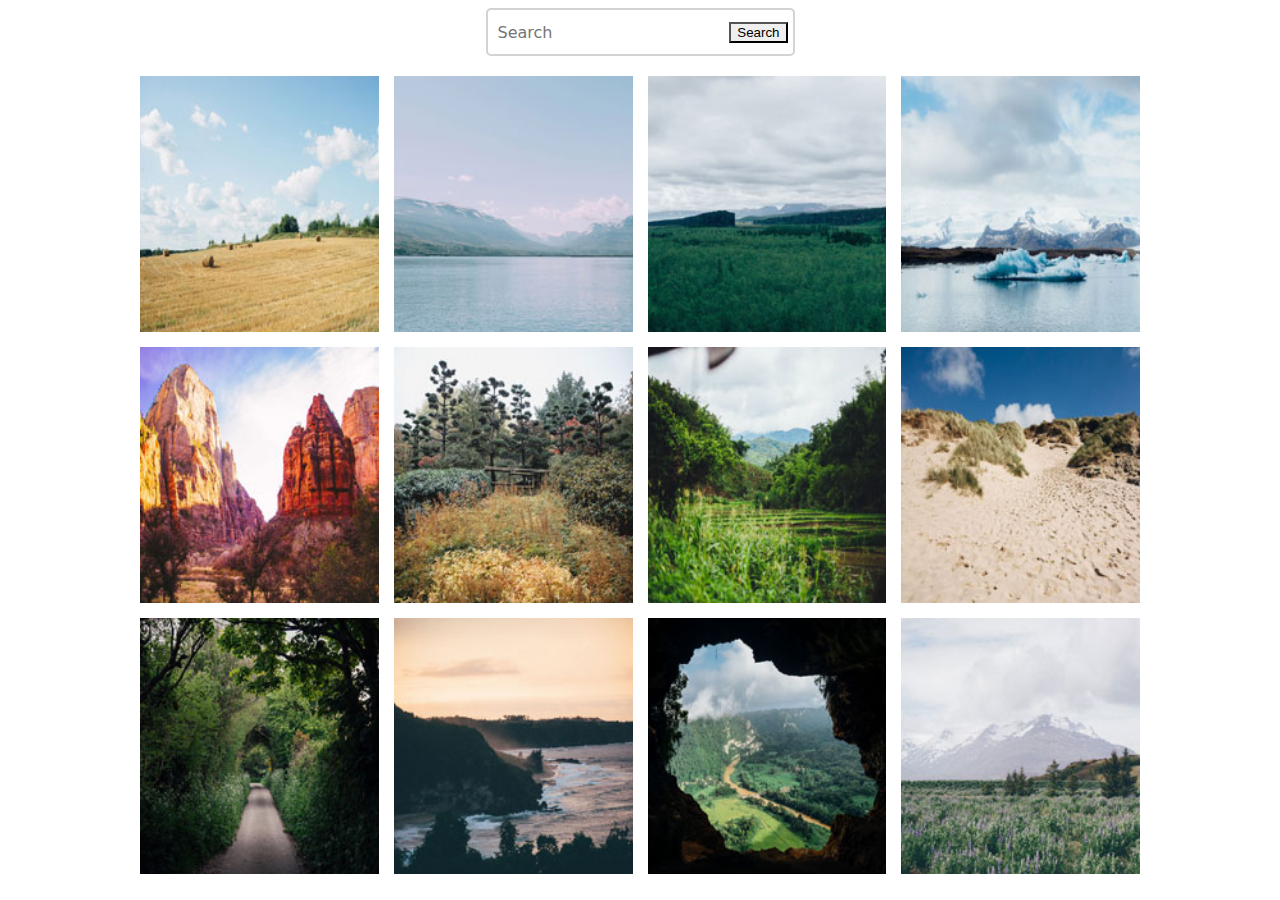
<file: index.html>
<!doctype html>
<html lang="en">

<head>
    <meta charset="utf-8">
    <title>Photo Gallery</title>
    <meta name="viewport" content="width=device-width, initial-scale=1">
    <!-- CSS FILE LINKS -->
    <link rel="stylesheet" href="css/styles.css">
    <link rel="stylesheet" href="css/baguetteBox.min.css">
</head>

<body>
  
  <!--SEARCH BOX -->
  <form id="form" role="search">
     <input type="search" name="search" id="search" placeholder="Search"     
     aria-label="Search through site content">
    <button class="button">Search</button>
  </form>
  
  
  <!--GALLERY CODE-->
  <div class="gallery"> <!--Master container. Holds the photos for the gallery. --> 
    
    <!--Photo 1: Picture of Hay Bales --> 
    <a href="photos/01.jpg" data-caption="I love hay bales. Took this snap on a drive through the countryside past some straw fields.">
      <img src="photos/thumbnails/01.jpg" class="gallery_img" alt="Hay bales"></a>
      
    <!--Photo 2: Picture of Lake --> 
    <a href="photos/02.jpg" data-caption="The lake was so calm today. We had a great view of the snow on the mountains from here.">
      <img src="photos/thumbnails/02.jpg" class="gallery_img" alt="Lake"></a> 
      
    <!--Photo 3: Picture of Canyon -->
    <a href="photos/03.jpg" data-caption="I hiked to the top of the mountain and got this picture of the canyon and trees below.">
      <img src="photos/thumbnails/03.jpg" class="gallery_img" alt="Canyon"></a>
      
    <!--Photo 4: Picture of Iceburg -->
    <a href="photos/04.jpg" data-caption="It was amazing to see an iceberg up close, it was so cold but didn’t snow today.">
      <img src="photos/thumbnails/04.jpg" class="gallery_img" alt="Iceburg"></a>
      
    <!--Photo 5: Picture of Desert -->
    <a href="photos/05.jpg" data-caption="The red cliffs were beautiful. It was really hot in the desert but we did a lot of walking through the canyons.">
      <img src="photos/thumbnails/05.jpg" class="gallery_img" alt="Desert"></a>
      
    <!--Photo 6: Picture of Fall -->
    <a href="photos/06.jpg" data-caption="Fall is coming, I love when the leaves on the trees start to change color.">
      <img src="photos/thumbnails/06.jpg" class="gallery_img" alt="Fall"></a>
      
    <!--Photo 7: Picture of Plantation -->
    <a href="photos/07.jpg" data-caption="I drove past this plantation yesterday, everything is so green!">
      <img src="photos/thumbnails/07.jpg" class="gallery_img" alt="Plantation"></a>
      
    <!--Photo 8: Picture of Dunes -->
    <a href="photos/08.jpg" data-caption="My summer vacation to the Oregon Coast. I love the sandy dunes!">
      <img src="photos/thumbnails/08.jpg" class="gallery_img" alt="Dunes"></a>  
      
    <!--Photo 9: Picture of Countryside Lane -->
    <a href="photos/09.jpg" data-caption="We enjoyed a quiet stroll down this countryside lane.">
      <img src="photos/thumbnails/09.jpg" class="gallery_img" alt="Countryside Lane"></a> 
      
    <!--Photo 10: Picture of Sunset -->
    <a href="photos/10.jpg" data-caption="Sunset at the coast! The sky turned a lovely shade of orange.">
      <img src="photos/thumbnails/10.jpg" class="gallery_img" alt="Sunset"></a>
      
    <!--Photo 11: Picture of Cave -->
    <a href="photos/11.jpg" data-caption="I did a tour of a cave today and the view of the landscape below was breathtaking.">
      <img src="photos/thumbnails/11.jpg" class="gallery_img" alt="Cave"></a>
      
    <!--Photo 12: Picture of Bluebells -->
    <a href="photos/12.jpg" data-caption="I walked through this meadow of bluebells and got a good view of the snow on the mountain before the fog came in.">
      <img src="photos/thumbnails/12.jpg" class="gallery_img" alt="Bluebells"></a>
  </div>
  
  <!--JAVASCRIPT FILE LINKS -->
  <script src="js/baguetteBox.min.js"></script>
  <script src="js/searchFilter.js"></script>
  <script src="js/app.js"></script>
</body>

</html>
</file>
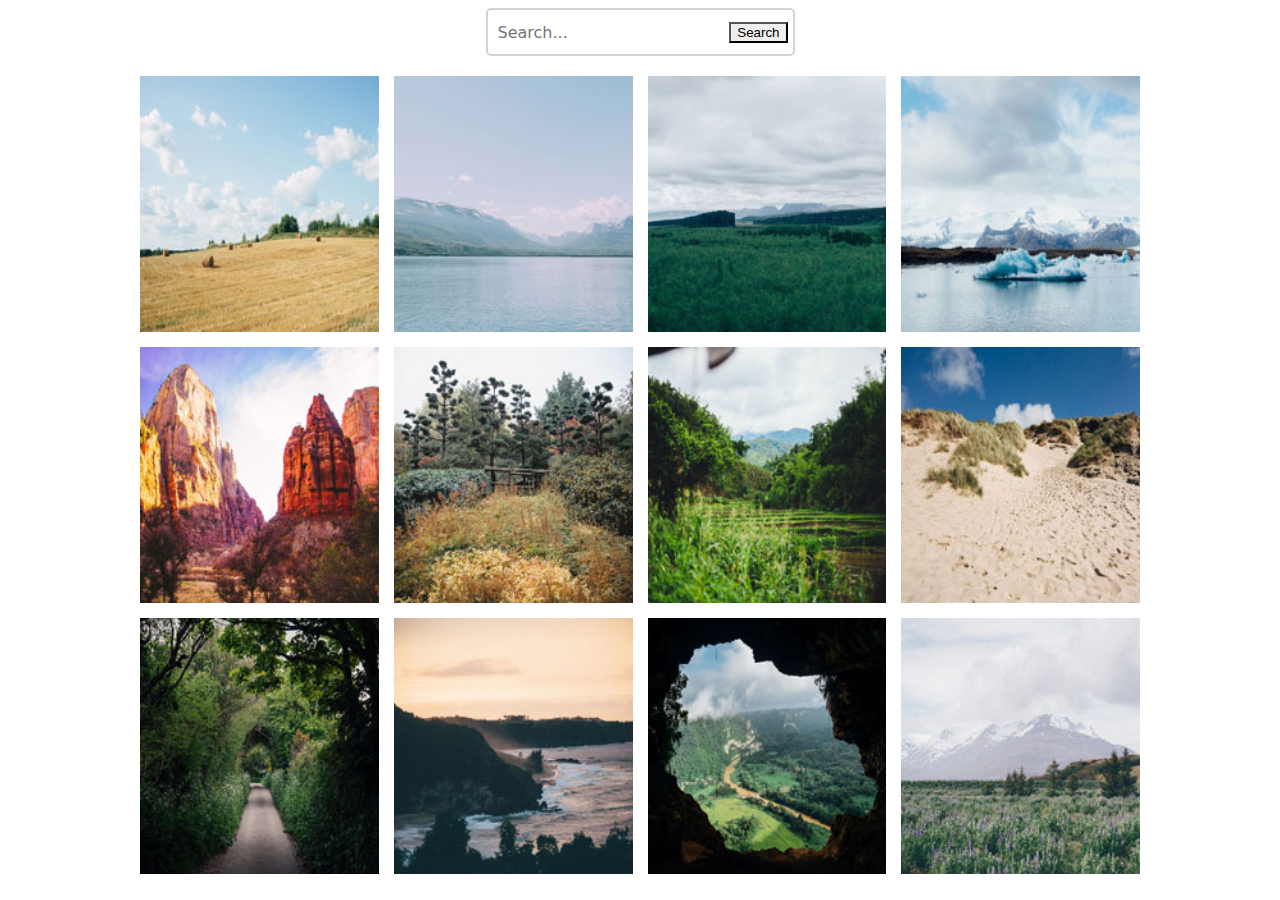
<file: photo_gallery.html>
<!doctype html>
<html lang="en">

<head>
    <meta charset="utf-8">
    <title>Photo Gallery</title>
    <meta name="viewport" content="width=device-width, initial-scale=1">
    <!-- LINK CSS FILE -->
    <link rel="stylesheet" href="css/styles.css">
    <link rel="stylesheet" href="css/baguetteBox.min.css">
</head>

<body>
  
  <!--PLACE SEARCH BOX HERE -->
  <form id="form" role="search">
    <input type="search" id="query" name="q"
     placeholder="Search..."
     aria-label="Search through site content">
    <button class="button">Search</button>
  </form>
  
  <div class="gallery"> <!--Holds the photos for the gallery. --> 
    
    <!--Photo 1: Picture of Hay Bales --> 
    <a href="photos/01.jpg" data-caption="I love hay bales. Took this snap on a drive through the countryside past some straw fields.">
      <img src="photos/thumbnails/01.jpg" class="gallery_img" alt="Hay bales"></a>
      
    <!--Photo 2: Picture of Lake --> 
    <a href="photos/02.jpg" data-caption="The lake was so calm today. We had a great view of the snow on the mountains from here.">
      <img src="photos/thumbnails/02.jpg" class="gallery_img" alt="Lake"></a> 
      
    <!--Photo 3: Picture of Canyon -->
    <a href="photos/03.jpg" data-caption="I hiked to the top of the mountain and got this picture of the canyon and trees below.">
      <img src="photos/thumbnails/03.jpg" class="gallery_img" alt="Canyon"></a>
      
    <!--Photo 4: Picture of Iceburg -->
    <a href="photos/04.jpg" data-caption="It was amazing to see an iceberg up close, it was so cold but didn’t snow today.">
      <img src="photos/thumbnails/04.jpg" class="gallery_img" alt="Iceburg"></a>
      
    <!--Photo 5: Picture of Desert -->
    <a href="photos/05.jpg" data-caption="The red cliffs were beautiful. It was really hot in the desert but we did a lot of walking through the canyons.">
      <img src="photos/thumbnails/05.jpg" class="gallery_img" alt="Desert"></a>
      
    <!--Photo 6: Picture of Fall -->
    <a href="photos/06.jpg" data-caption="Fall is coming, I love when the leaves on the trees start to change color.">
      <img src="photos/thumbnails/06.jpg" class="gallery_img" alt="Fall"></a>
      
    <!--Photo 7: Picture of Plantation -->
    <a href="photos/07.jpg" data-caption="I drove past this plantation yesterday, everything is so green!">
      <img src="photos/thumbnails/07.jpg" class="gallery_img" alt="Plantation"></a>
      
    <!--Photo 8: Picture of Dunes -->
    <a href="photos/08.jpg" data-caption="My summer vacation to the Oregon Coast. I love the sandy dunes!">
      <img src="photos/thumbnails/08.jpg" class="gallery_img" alt="Dunes"></a>  
      
    <!--Photo 9: Picture of Countryside Lane -->
    <a href="photos/09.jpg" data-caption="We enjoyed a quiet stroll down this countryside lane.">
      <img src="photos/thumbnails/09.jpg" class="gallery_img" alt="Countryside Lane"></a> 
      
    <!--Photo 10: Picture of Sunset -->
    <a href="photos/10.jpg" data-caption="Sunset at the coast! The sky turned a lovely shade of orange.">
      <img src="photos/thumbnails/10.jpg" class="gallery_img" alt="Sunset"></a>
      
    <!--Photo 11: Picture of Cave -->
    <a href="photos/11.jpg" data-caption="I did a tour of a cave today and the view of the landscape below was breathtaking.">
      <img src="photos/thumbnails/11.jpg" class="gallery_img" alt="Cave"></a>
      
    <!--Photo 12: Picture of Bluebells -->
    <a href="photos/12.jpg" data-caption="I walked through this meadow of bluebells and got a good view of the snow on the mountain before the fog came in.">
      <img src="photos/thumbnails/12.jpg" class="gallery_img" alt="Bluebells"></a>
  </div>
  
  <script src="js/baguetteBox.min.js"></script>
  <script src="js/searchFilter.js"></script>
  <script src="js/app.js"></script>
</body>

</html>
</file>
<file: css/styles.css>
/* ===================================== 
   Search Box Styles
======================================== */

form {
  background-color: #fff;
  width: 300px;
  height: 44px;
  border: solid 2px lightgrey;
  border-radius: 5px;
  display: flex;
  flex-direction: row;
  align-items: center;
  margin: 0 auto;
  margin-bottom: 20px;
  padding-right: 5px;
}

.button {
  border-radius: 0px;
  width: 65px;
}

input {
  all: initial;
  font: 16px system-ui;
  color: black;
  height: 100%;
  width: 100%;
  padding: 6px 10px;
}


/* ===================================== 
   Grid Layout
======================================== */

.gallery {
  max-width: 1000px;
  margin: 0 auto;
  display: grid;
  grid-template-columns: repeat(4, 1fr);
  grid-template-rows: repeat(3, 20vw);
  grid-gap: 15px;
}

.gallery_img {
  width: 100%;
  height: 100%;
  /* So the images can fill the H & W of it's box. Maintaining aspect ratio. */
  object-fit: cover;
}
</file>
<file: css/baguetteBox.min.css>
/*!
 * baguetteBox.js
 * @author  feimosi
 * @version 1.11.1
 * @url https://github.com/feimosi/baguetteBox.js
 */#baguetteBox-overlay{display:none;opacity:0;position:fixed;overflow:hidden;top:0;left:0;width:100%;height:100%;z-index:1000000;background-color:#222;background-color:rgba(0,0,0,.8);-webkit-transition:opacity .5s ease;transition:opacity .5s ease}#baguetteBox-overlay.visible{opacity:1}#baguetteBox-overlay .full-image{display:inline-block;position:relative;width:100%;height:100%;text-align:center}#baguetteBox-overlay .full-image figure{display:inline;margin:0;height:100%}#baguetteBox-overlay .full-image img{display:inline-block;width:auto;height:auto;max-height:100%;max-width:100%;vertical-align:middle;-webkit-box-shadow:0 0 8px rgba(0,0,0,.6);-moz-box-shadow:0 0 8px rgba(0,0,0,.6);box-shadow:0 0 8px rgba(0,0,0,.6)}#baguetteBox-overlay .full-image figcaption{display:block;position:absolute;bottom:0;width:100%;text-align:center;line-height:1.8;white-space:normal;color:#ccc;background-color:#000;background-color:rgba(0,0,0,.6);font-family:sans-serif}#baguetteBox-overlay .full-image:before{content:"";display:inline-block;height:50%;width:1px;margin-right:-1px}#baguetteBox-slider{position:absolute;left:0;top:0;height:100%;width:100%;white-space:nowrap;-webkit-transition:left .4s ease,-webkit-transform .4s ease;transition:left .4s ease,-webkit-transform .4s ease;transition:left .4s ease,transform .4s ease;transition:left .4s ease,transform .4s ease,-webkit-transform .4s ease,-moz-transform .4s ease}#baguetteBox-slider.bounce-from-right{-webkit-animation:bounceFromRight .4s ease-out;animation:bounceFromRight .4s ease-out}#baguetteBox-slider.bounce-from-left{-webkit-animation:bounceFromLeft .4s ease-out;animation:bounceFromLeft .4s ease-out}@-webkit-keyframes bounceFromRight{0%,100%{margin-left:0}50%{margin-left:-30px}}@keyframes bounceFromRight{0%,100%{margin-left:0}50%{margin-left:-30px}}@-webkit-keyframes bounceFromLeft{0%,100%{margin-left:0}50%{margin-left:30px}}@keyframes bounceFromLeft{0%,100%{margin-left:0}50%{margin-left:30px}}.baguetteBox-button#next-button,.baguetteBox-button#previous-button{top:50%;top:calc(50% - 30px);width:44px;height:60px}.baguetteBox-button{position:absolute;cursor:pointer;outline:0;padding:0;margin:0;border:0;-moz-border-radius:15%;border-radius:15%;background-color:#323232;background-color:rgba(50,50,50,.5);color:#ddd;font:1.6em sans-serif;-webkit-transition:background-color .4s ease;transition:background-color .4s ease}.baguetteBox-button:focus,.baguetteBox-button:hover{background-color:rgba(50,50,50,.9)}.baguetteBox-button#next-button{right:2%}.baguetteBox-button#previous-button{left:2%}.baguetteBox-button#close-button{top:20px;right:2%;right:calc(2% + 6px);width:30px;height:30px}.baguetteBox-button svg{position:absolute;left:0;top:0}.baguetteBox-spinner{width:40px;height:40px;display:inline-block;position:absolute;top:50%;left:50%;margin-top:-20px;margin-left:-20px}.baguetteBox-double-bounce1,.baguetteBox-double-bounce2{width:100%;height:100%;-moz-border-radius:50%;border-radius:50%;background-color:#fff;opacity:.6;position:absolute;top:0;left:0;-webkit-animation:bounce 2s infinite ease-in-out;animation:bounce 2s infinite ease-in-out}.baguetteBox-double-bounce2{-webkit-animation-delay:-1s;animation-delay:-1s}@-webkit-keyframes bounce{0%,100%{-webkit-transform:scale(0);transform:scale(0)}50%{-webkit-transform:scale(1);transform:scale(1)}}@keyframes bounce{0%,100%{-webkit-transform:scale(0);-moz-transform:scale(0);transform:scale(0)}50%{-webkit-transform:scale(1);-moz-transform:scale(1);transform:scale(1)}}
</file>
